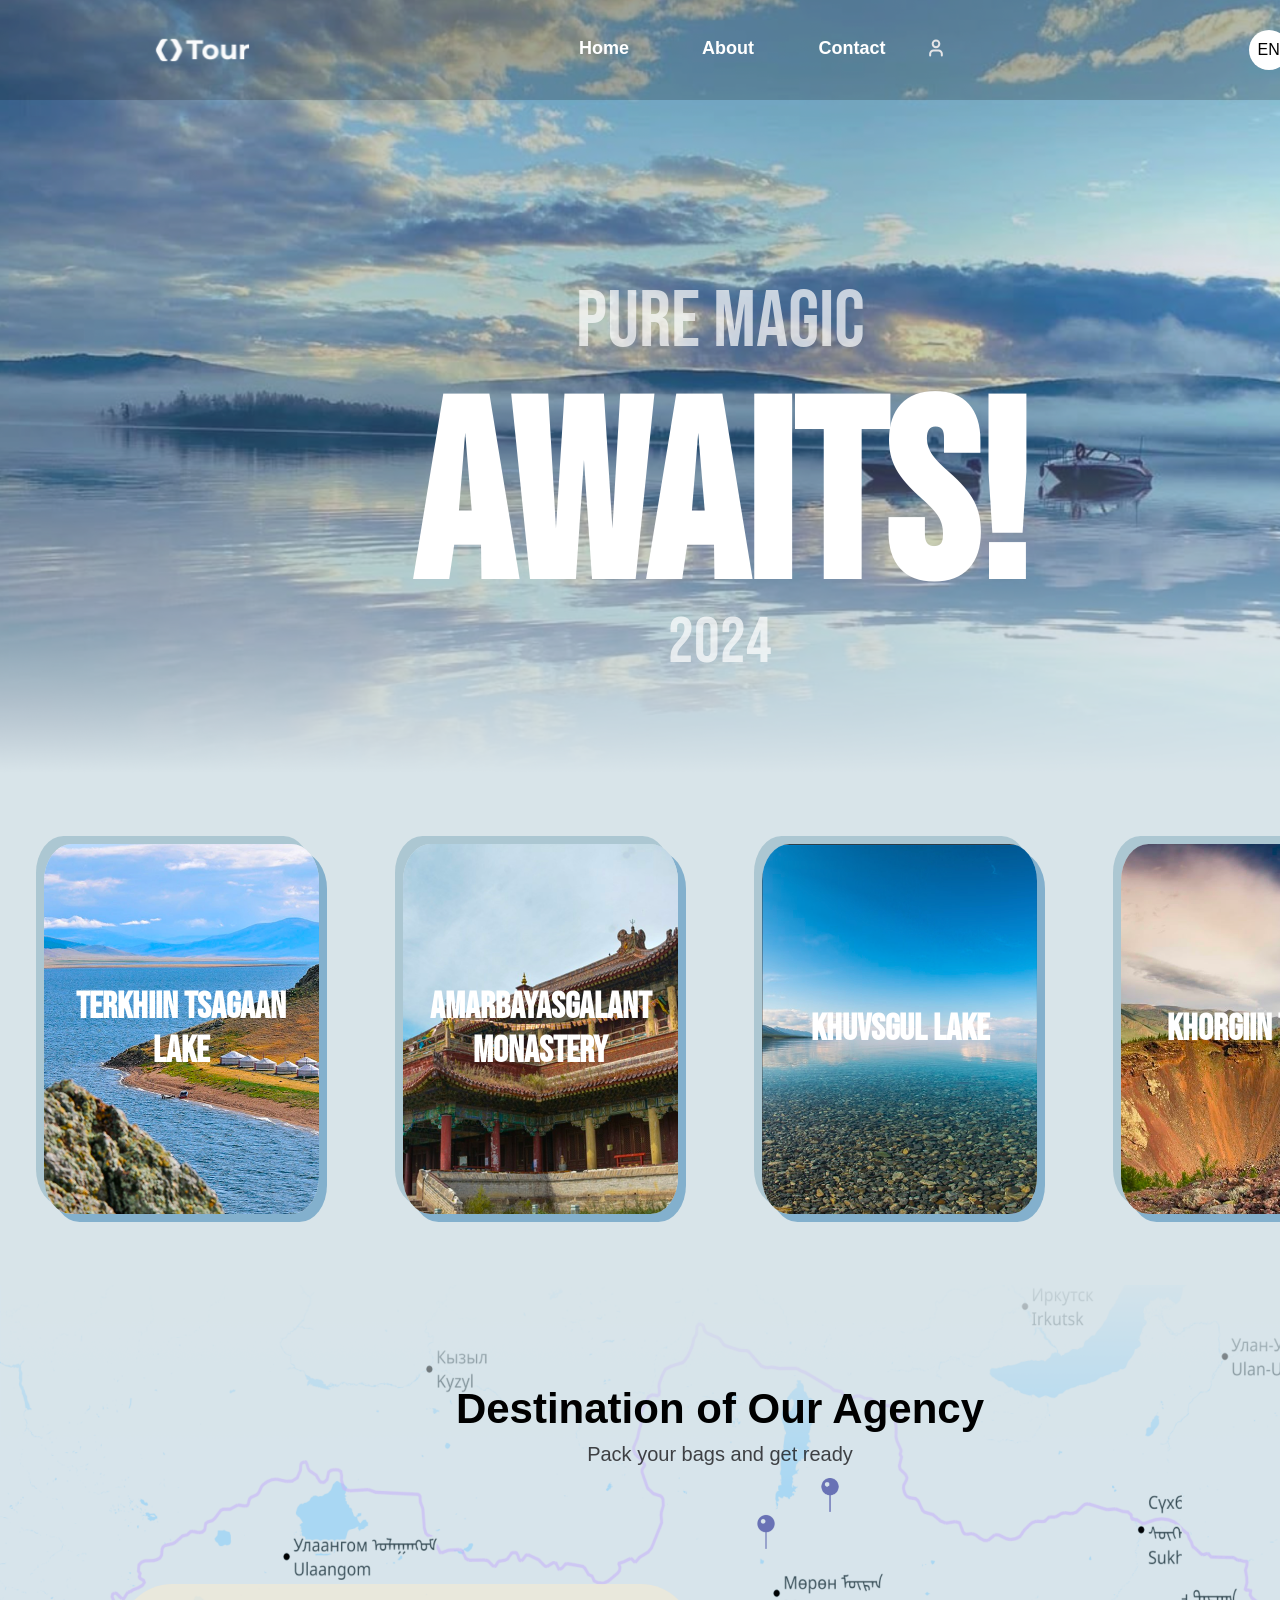
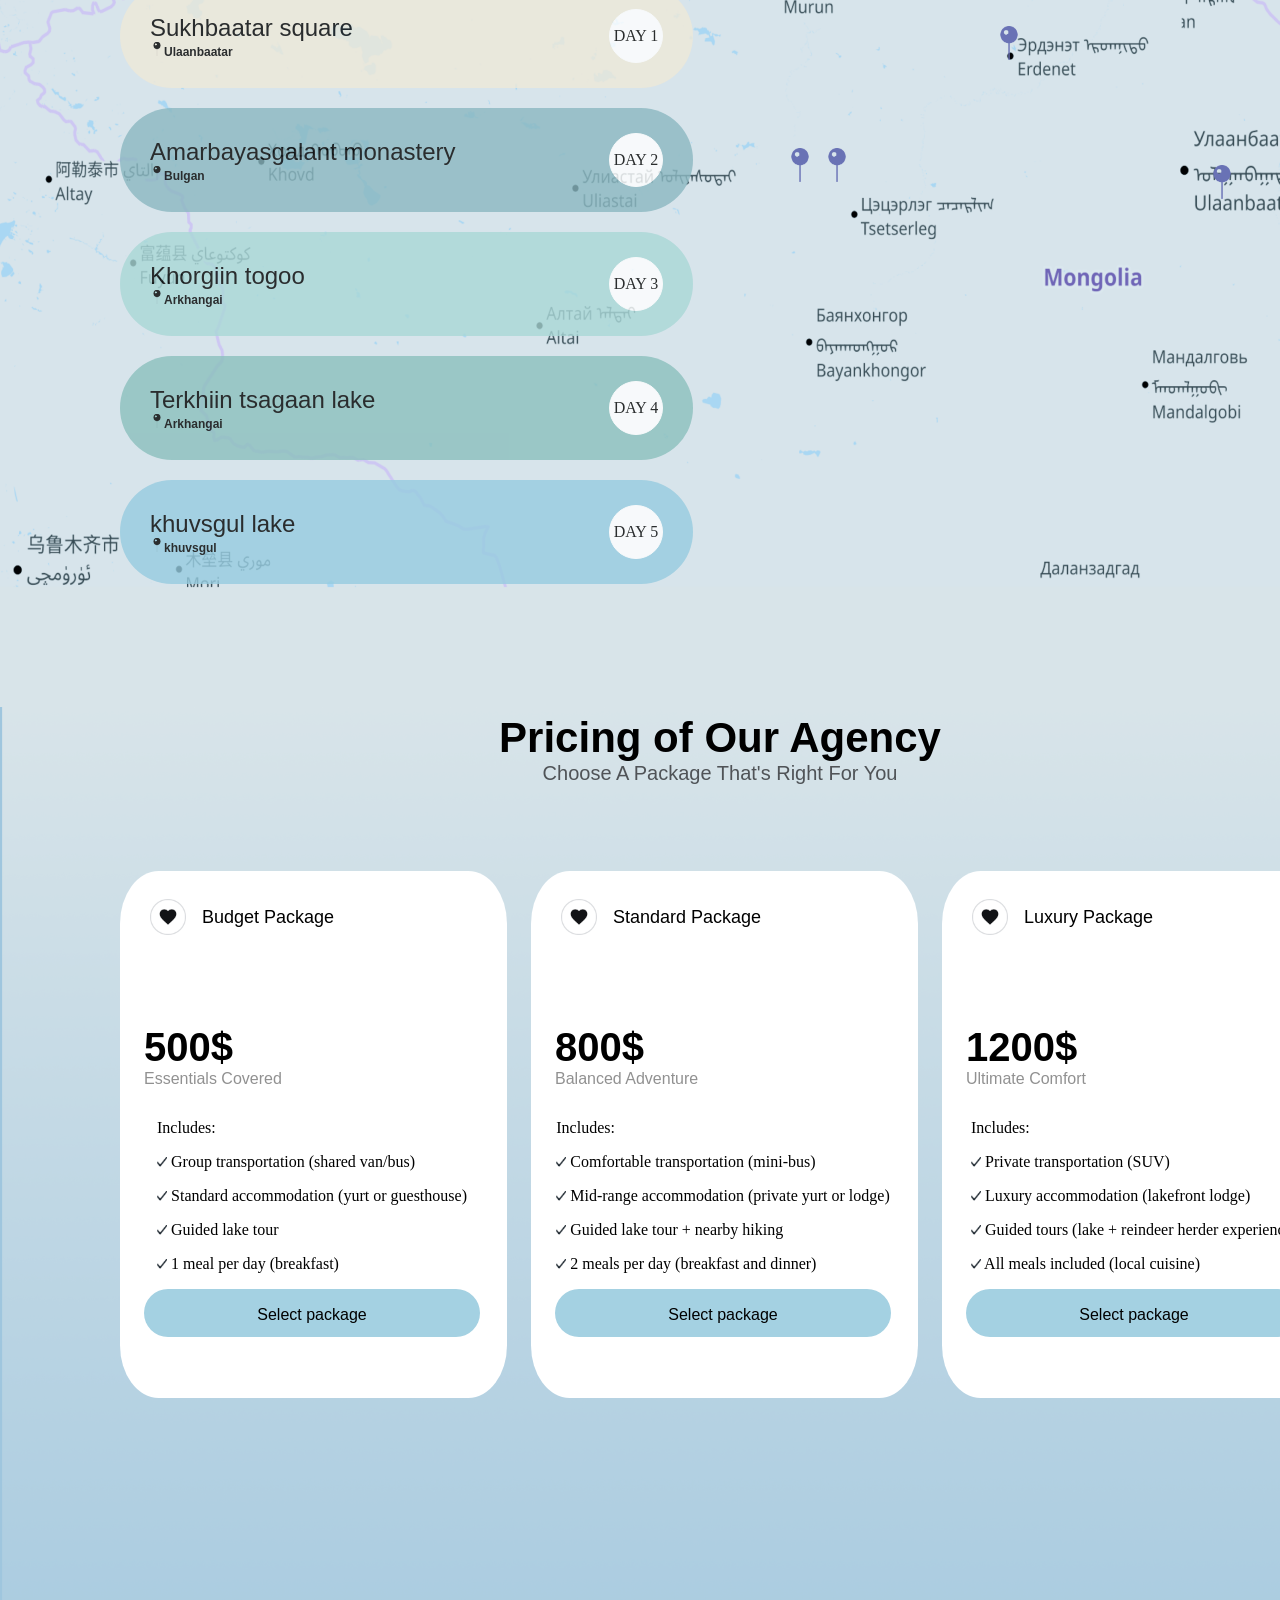
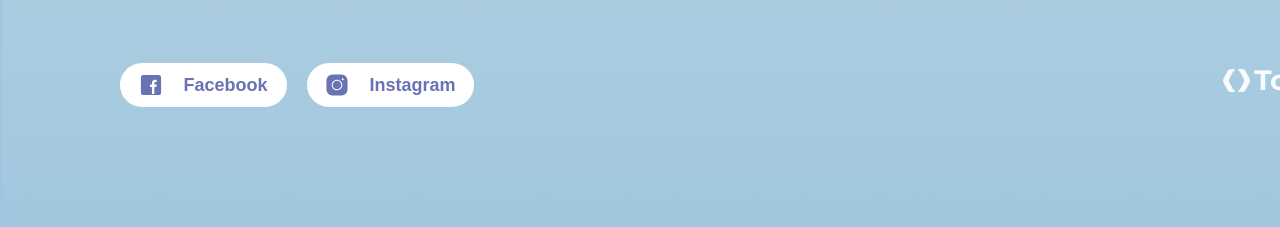
<file: index.html>
<!DOCTYPE html>
<html lang="en">
<head>
    <meta charset="UTF-8">
    <meta name="viewport" content="width=device-width, initial-scale=1.0">
    <title>Document</title>
    <link rel="stylesheet" href="new-v.css" />
</head>
<body>
    <main class="Container">
        <header >
                <img alt="logo" src="image/logo 1.svg" class="logo">
                <div class="navcontainer" >
                    <a href="#hero" class="navtext">Home</a>
                    <a href="#Location" class="navtext" >About</a>
                    <a href="#price" class="navtext" >Contact</a>
                    <nav>
                        <img alt="user_icon" src="image/user.svg" class="userIcon"/>
                    </nav>
                </div>
                <div class="languageChanger">
                    EN
                </div>
        </header>
        <section id="hero">
            <diV class="textContainer">
                    <h3 class="textOne">PURE MAGIC</h3>
                    <h3 class="textTwo">AWAITS!</h3>
                    <h3 class="textThree">2024</h3>
            </diV>
        </section>
        <section id="Location">
            <div class="cardContainer">
                <div class="cardTerkh cartImage">
                    <p class="cardText">TERKHIIN TSAGAAN <br>LAKE</p>
                </div>
                <div class="cardAmar cartImage">
                    <p class="cardText">AMARBAYASGALANT MONASTERY</p>
                </div>
                <div class="cardKhuvsgul cartImage">
                    <P class="cardText">KHUVSGUL LAKE</P>
                </div>
                <div class="cardKhorgo cartImage">
                    <p class="cardText">KHORGIIN TOGOO</p>
                </div>
            </div>

        </section>
        <section>
            <div class="roadMapContainer">
                <div class="mapImage">
                    <div class="mapHeader">
                        <h2 class="mapText1">Destination of Our Agency</h2>
                        <h6 class="mapText2">Pack your bags and get ready</h6>
                    </div>
                    <div class="frame1">
                        <div class="framegap">
                        <div class="leftCon">
                            <div class="leftContainer leftback1  bord" >
                                <div class="smallCon">
                                    <h4 class="LocationInfo">Sukhbaatar square</h4>
                                    <p class="dayCon"> <img src="image/Icon Container 2.png" class="Lpin">Ulaanbaatar</p>
                                </div>
                                <div class="DAY">DAY 1</div>
                            </div>
                            
                            <div class="leftContainer leftback2 bord ">
                                <div class="smallCon">
                                    <h4 class="LocationInfo">Amarbayasgalant monastery</h4>
                                    <p class="dayCon"> <img src="image/Icon Container 2.png" class="Lpin">Bulgan</p>
                                </div>
                                <div class="DAY">DAY 2</div>
                            </div>
                            <div class="leftContainer leftback3 bord">
                                <div class="smallCon">
                                    <h4 class="LocationInfo">Khorgiin togoo</h4>
                                    <p class="dayCon"> <img src="image/Icon Container 2.png" class="Lpin">Arkhangai</p>
                                </div>
                                <div class="DAY">DAY 3</div>
                            </div>
                            <div class="leftContainer leftback4 bord">
                                <div class="smallCon">
                                    <h4 class="LocationInfo">Terkhiin tsagaan lake </h4>
                                    <p class="dayCon"> <img src="image/Icon Container 2.png" class="Lpin">Arkhangai</p>
                                </div>
                                <div class="DAY">DAY 4</div>
                            </div>
                            <div class="leftContainer leftback5 bord">
                                <div class="smallCon">
                                    <h4 class="LocationInfo">khuvsgul lake </h4>
                                    <p class="dayCon"> <img src="image/Icon Container 2.png" class="Lpin">khuvsgul</p>
                                </div>
                                <div class="DAY">DAY 5</div>
                            </div>

                        </div>
                        <div class="rightCon">
                            <div class="SukhPin">
                                <img src="image/MapPin 1 (1).png" alt="pin" class="framepin" >
                                <img src="image/Frame 176 (1).png" alt="sukhee ah" class="sukhee">
                            </div>
                         <div class="amarPin">
                                <img src="image/MapPin 1 (1).png" alt="pin" class="framepin">
                                <img src="image/Frame 177.png" alt="amara" class="amaraa">
                            </div>
                            <div class="KhorgoPin">
                                <img src="image/MapPin 1 (1).png" alt="pin" class="framepin">
                                <img src="image/11111.png" alt="amara" class="horgo">
                            </div>
                            <div class="terkhPin">
                                <img src="image/MapPin 1 (1).png" alt="pin" class="framepin">
                                <img src="image/Frame 178.png" alt="amara" class="terh">
                            </div>
                            <div class="KhuvsgulPin">
                                <img src="image/MapPin 1 (1).png" alt="pin" class="framepin">
                                <img src="image/Frame 179 (1).png" alt="amara" class="huvsgul">
                            </div> 
                        </div>
                        </div>


                    </div>

                </div>

            </div>
        </section>
        <section id="price" class="price">
            <div>
                <div class="priceTitle">
                    <h3 class="pt1"> Pricing of Our Agency</h3>
                    <p class="pt2">Choose A Package That's Right For You</p>
                </div>
                <div class="priceCon">
                    <div class="Pcon1">

                        <div class="package">
                            <img src="image/IconButton 1.png" alt="zurh" class="zurh">
                            <p class="packageT" >Budget Package</p>
                        </div>
                        <div class="content">
                            <div class="dollar">
                                <h3 class="une">500$</h3>
                                <div class="popular">
                                    Essentials Covered
                                </div>
                            </div>
                            <div class="medee">
                                <p> Includes:</p>
                                <diV>
                                <p><img src="image/Vector.png" alt="s"class="zuw" > Group transportation (shared van/bus)</p>
                                <p><img src="image/Vector.png" alt="s"class="zuw" > Standard accommodation (yurt or guesthouse)</p>
                                <p><img src="image/Vector.png" alt="s"class="zuw" > Guided lake tour</p>
                                <p><img src="image/Vector.png" alt="s"class="zuw" > 1 meal per day (breakfast)</p>
                                </diV>
                            </div>
                            <div class="select">
                                <p class="sp">Select package </p>
                            </div>
                        </div>
                    </div>
                    <div class="Pcon1">
                        <div class="package">
                            <img src="image/IconButton 1.png" alt="zurh" class="zurh">
                            <p class="packageT" >Standard Package</p>
                        </div>
                        <div class="content">
                            <div class="dollar">
                                <h3 class="une">800$</h3>
                                <div class="popular">
                                    Balanced Adventure 
                                </div>
                            </div>
                            <div class="medee">
                                <p> Includes:</p>
                                <diV>
                                <p><img src="image/Vector.png" alt="s"class="zuw" > Comfortable transportation (mini-bus)</p>
                                <p><img src="image/Vector.png" alt="s"class="zuw" > Mid-range accommodation (private yurt or lodge)</p>
                                <p><img src="image/Vector.png" alt="s"class="zuw" > Guided lake tour + nearby hiking</p>
                                <p><img src="image/Vector.png" alt="s"class="zuw" > 2 meals per day (breakfast and dinner)</p>
                                </diV>
                            </div>
                            <div class="select">
                                <p class="sp">Select package </p>
                            </div>
                        </div>

                    </div>
                                        <div class="Pcon1">
                        <div class="package">
                            <img src="image/IconButton 1.png" alt="zurh" class="zurh">
                            <p class="packageT" >Luxury Package</p>
                        </div>
                        <div class="content">
                            <div class="dollar">
                                <h3 class="une">1200$</h3>
                                <div class="popular">
                                    Ultimate Comfort    
                                </div>
                            </div>
                            <div class="medee">
                                <p> Includes:</p>
                                <diV>
                                <p style="gap: 30px;"><img src="image/Vector.png" alt="s"class="zuw" > Private transportation (SUV)</p>
                                <p><img src="image/Vector.png" alt="s"class="zuw" > Luxury accommodation (lakefront lodge)</p>
                                <p><img src="image/Vector.png" alt="s"class="zuw" > Guided tours (lake + reindeer herder experience)</p>
                                <p><img src="image/Vector.png" alt="s"class="zuw" > All meals included (local cuisine)</p>
                                </diV>
                            </div>
                            <div class="select">
                                <p class="sp">Select package </p>
                            </div>
                        </div>

                    </div>

                </div>

            </div>
            <footer>
        <div class="tugsgul">
            <div class="social">
                <div class="face">
                    <img src="image/Facebook Icon.svg" class="book">
                    <p class="facebook">Facebook</p>
                </div>
                <div class="insta">
                    <img src="image/Instagram Icon.svg" class="gram">
                    <p class="instagram"> Instagram</p>
                </div>
            </div>
            <Div class="tour">
                <img src="image/logo 1.svg" alt="logo" class="logoshuu">

            </Div>

        </div>

    </footer>
        </section>

    </main>
</body>
</html>
</file>
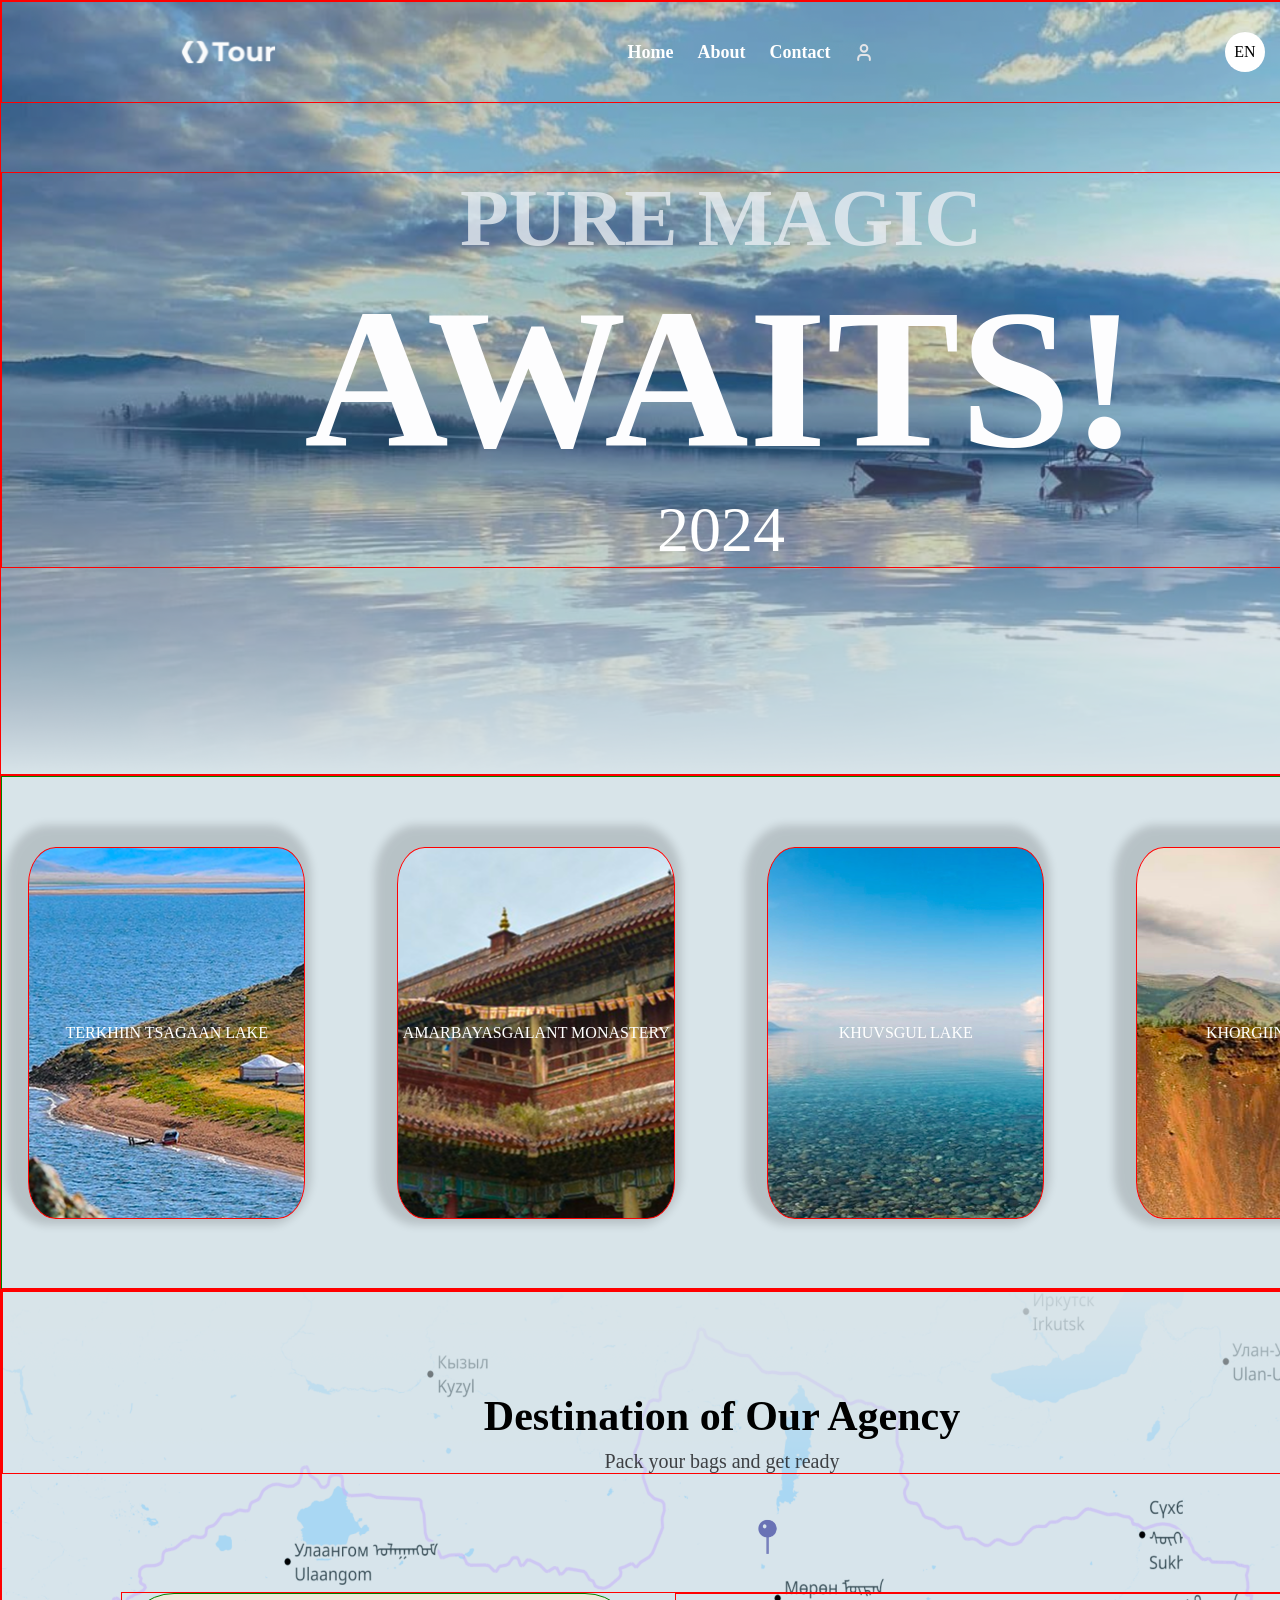
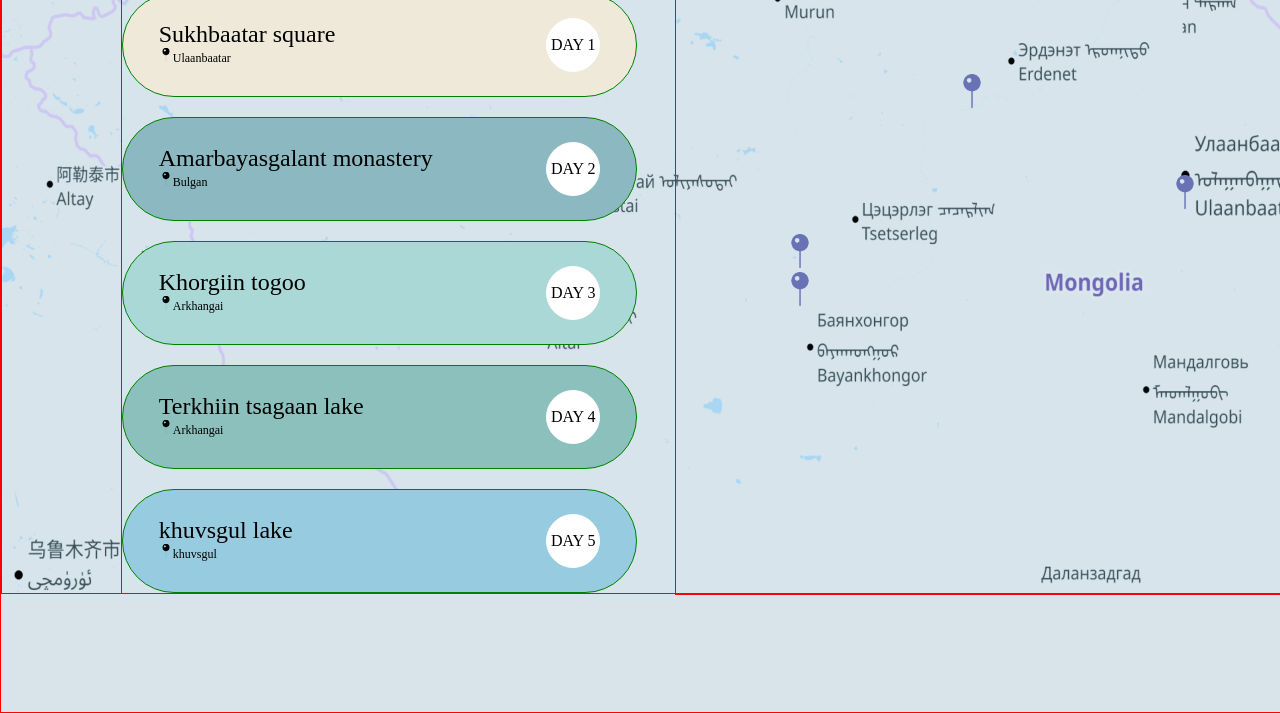
<file: image/pine.html>
<!doctype html>
<html lang="en">
  <head>
    <meta charset="UTF-8" />
    <meta name="viewport" content="width=device-width, initial-scale=1.0" />
    <title>Pinetour</title>
    <link rel="preconnect" href="https://fonts.googleapis.com">
    <link rel="preconnect" href="https://fonts.gstatic.com" crossorigin>
    <link href="https://fonts.googleapis.com/css2?family=Bebas+Neue&display=swap" rel="stylesheet">
    <style>
        .card:hover{filter: brightness(0.7) ;}
        
    </style>
   
  </head>

  <body style="padding: 0px; margin: 0px; background-color: #83b5d3">
    <div
      style="
        height: 773px;
        width: 1440px;
        border: 1px solid red;
        margin: auto;
        background-image: url(HeroImage.png);
      "
    >
      <div
        style="
          border: 1px solid red;
          height: 100px;
          display: flex;
          justify-content: space-around;
          align-items: center;
        "
      >
        <img src="logo 1.svg" alt="logos" style="width: 100px; height: 34px" />
        <div style="display: flex; gap: 24px">
          <p style="color: white; font-size: 18px; font-weight: 600">Home</p>
          <p style="color: white; font-size: 18px; font-weight: 600">About</p>
          <p style="color: white; font-size: 18px; font-weight: 600">Contact</p>
          <img src="user.svg" alt="user icon" />
        </div>
        <div
          style="
            width: 40px;
            height: 40px;
            border-radius: 50%;
            background-color: white;
            display: flex;
            justify-content: center;
            align-items: center;
          "
        >
          EN
        </div>
      </div>
      <div
        style="
          height: 394px;
          margin-inline: auto;
          border: 1px solid red;
          text-align: center;
          margin-top: 69px;
          justify-content: center;
          
        "
      >
        <h3 style="color: #e8edf2; font-size: 80px; font-weight: 600; margin: 0px; opacity: 80%;">
          PURE MAGIC
        </h3>
        <h1 style="color: #fdfdfe; font-size: 200px; font-weight: 600;margin: 0px; padding: 0px;">
          AWAITS!
        </h1>
        <h4 style="color: #ffffff; font-size: 64px; font-weight: 100;margin: 0px;">2024</h4>
      </div>
    </div>
    <div style="width: 1440px;
                height: 512px;
                border: 1px solid red;
                margin: auto;
                background-image: url(Location\ image.png);;">



                <div style="display: flex;
                            flex-wrap: wrap; 
                            gap: 40px;
                            justify-content:space-evenly;
                            align-items:center;
                            height: 100%;
                            text-align: center;
                            
                            ;

                            border: 1px solid green;">
                    
                    <div  class="card" style="width: 275.49px;
                                height: 370px;
                                background-image: url(1.png);
                                margin: auto;
                                border: 1px solid red;
                                border-radius: 10%;
                                color: white;
                                background-position: center;
                                display: flex;
                                justify-content: center;
                                align-items:center;
                                box-shadow: -8px -8px 8px 14px rgba(0, 0, 0, 0.15);
                                
                                ;">TERKHIIN TSAGAAN LAKE</div>
                    <div class="card" style="width: 275.49px;
                                height: 370px;
                                background-image: url(2.png);
                                margin: auto;
                                border: 1px solid red;
                                border-radius: 10%;
                                color: white;
                                background-position: center;
                                display: flex;
                                justify-content: center;
                                align-items:center;
                                box-shadow: -8px -8px 8px 14px rgba(0, 0, 0, 0.15);
                                
                                ;">AMARBAYASGALANT MONASTERY

                    </div>
                    <div class="card" style="width: 275.49px;
                                height: 370px;
                                background-image: url(3.png);
                                margin: auto;
                                border: 1px solid red;
                                border-radius: 10%;
                                color: white;
                                background-position: center;
                                display: flex;
                                justify-content: center;
                                align-items:center;
                                box-shadow: -8px -8px 8px 14px rgba(0, 0, 0, 0.15);
                                
                                ;">KHUVSGUL LAKE 

                    </div>
                    <div class="card" style="width: 275.49px;
                                height: 370px;
                                background-image: url(4.png);
                                margin: auto;
                                border: 1px solid red;
                                border-radius: 10%;
                                color: white;
                                background-position: center;
                                display: flex;
                                justify-content: center;
                                align-items:center;
                                box-shadow: -8px -8px 8px 14px rgba(0, 0, 0, 0.15);
                                
                                ;">KHORGIIN TOGOO

                    </div>
                </div>
    </div>
    <div style="
         height: 1022px;
         width: 1440px;
         border:1px solid red;
         margin: auto;
         background-position: center;
         background-size: cover;
         background-repeat: no-repeat;
         background-image: url(Roadmap\ image.png);">
         <div style="
                    width: 1440px;
                    height: 902px;
                    margin: auto;
                    border: 1px solid red;
                    display: flex;
                    flex-direction: column;
                     ">
         <div style="display: flex;
                     flex-direction: column;
                     align-items: center;
                     padding-top: 100px;
                     border: 1px solid red;
                     margin: 0px;
                     row-gap: 10px;
                     
                     ;"> 
              
              <h2 style="color: #000000 ;font-weight: 600;font-size: 42px; margin: 0px;">Destination of Our Agency</h2>
              <h6 style="color: #18181b;font-weight: 400; font-size: 20px; margin: 0px;opacity: 80%;
              ;">Pack your bags and get ready</h6>
         </div>
         <div style="display: flex;
                     width: 1200px;
                     height: 600px;
                     
                     
                     margin-top: 118px;
                     margin-left: auto;
                     margin-right: auto;
                     border: 1px solid red;
                     ">
                     <div style="display: flex;
                                 gap: 40px
                                 ;">
                      <div style="width: 513px;
                                  height: 600px;
                                  border:1 px solid red;
                                  display: flex;
                                  flex-direction: column;
                                  gap: 20px
                                  ;">
                      <div style="width: 513px;
                                  height: 112px;
                                  display: flex;
                                  align-items: center;
                                  border: 1px solid green;
                                  background-color: #EEE9D9;
                                  border-radius: 100px;
                                  justify-content: space-around
                                  ;">
                                  <div style="width: 316px;
                                              height: 48px;
                                              display: flex;
                                              flex-direction: column;">
                                              <h4 style="font-size: 24px;font-weight: 400;margin: 0px;">Sukhbaatar square</h4>
                                              <P style="font-size: 12px;font-weight: 100;margin: 0px;"> <img style="width: 14px;
                                              height: 14px;;" src="Icon Container 2.png" alt="Location">Ulaanbaatar</P>

                                  </div>
                                  <div style="display: flex;
                                              width: 52px;
                                              height: 52px;
                                              border: 1px solid white;
                                              border-radius: 100px;
                                              justify-content: center;
                                              align-items: center;
                                              background-color: white;
                                              ;">DAY 1

                                  </div>
                      </div>  
                      <div style="width: 513px;
                                  height: 112px;
                                  display: flex;
                                  align-items: center;
                                  border: 1px solid green;
                                  background-color:#8BB8C1;
                                  border-radius: 100px;
                                  justify-content: space-around
                                  ;">
                                  <div style="width: 316px;
                                              height: 48px;
                                              display: flex;
                                              flex-direction: column;">
                                              <h4 style="font-size: 24px;font-weight: 400;margin: 0px;">Amarbayasgalant monastery</h4>
                                              <P style="font-size: 12px;font-weight: 100;margin: 0px;"> <img style="width: 14px;
                                              height: 14px;;" src="Icon Container 2.png" alt="Location">Bulgan</P>

                                  </div>
                                  <div style="display: flex;
                                              width: 52px;
                                              height: 52px;
                                              border: 1px solid white;
                                              border-radius: 100px;
                                              justify-content: center;
                                              align-items: center;
                                              background-color: white;
                                              ;">DAY 2

                                  </div>
                      </div> 
                      <div style="width: 513px;
                                  height: 112px;
                                  display: flex;
                                  align-items: center;
                                  border: 1px solid green;
                                  background-color:#AAD8D7;
                                  border-radius: 100px;
                                  justify-content: space-around
                                  ;">
                                  <div style="width: 316px;
                                              height: 48px;
                                              display: flex;
                                              flex-direction: column;">
                                              <h4 style="font-size: 24px;font-weight: 400;margin: 0px;">Khorgiin togoo</h4>
                                              <P style="font-size: 12px;font-weight: 100;margin: 0px;"> <img style="width: 14px;
                                              height: 14px;;" src="Icon Container 2.png" alt="Location">Arkhangai</P>

                                  </div>
                                  <div style="display: flex;
                                              width: 52px;
                                              height: 52px;
                                              border: 1px solid white;
                                              border-radius: 100px;
                                              justify-content: center;
                                              align-items: center;
                                              background-color: white;
                                              ;">DAY 3

                                  </div>
                      </div> 
                      <div style="width: 513px;
                                  height: 112px;
                                  display: flex;
                                  align-items: center;
                                  border: 1px solid green;
                                  background-color:#8BC0BD ;
                                  border-radius: 100px;
                                  justify-content: space-around
                                  ;">
                                  <div style="width: 316px;
                                              height: 48px;
                                              display: flex;
                                              flex-direction: column;">
                                              <h4 style="font-size: 24px;font-weight: 400;margin: 0px;">Terkhiin tsagaan lake</h4>
                                              <P style="font-size: 12px;font-weight: 100;margin: 0px;"> <img style="width: 14px;
                                              height: 14px;;" src="Icon Container 2.png" alt="Location">Arkhangai</P>

                                  </div>
                                  <div style="display: flex;
                                              width: 52px;
                                              height: 52px;
                                              border: 1px solid white;
                                              border-radius: 100px;
                                              justify-content: center;
                                              align-items: center;
                                              background-color: white;
                                              ;">DAY 4

                                  </div>
                      </div> 
                      <div style="width: 513px;
                                  height: 112px;
                                  display: flex;
                                  align-items: center;
                                  border: 1px solid green;
                                  background-color: #97CCE0;
                                  border-radius: 100px ;
                                  justify-content: space-around
                                  ;">
                                  <div style="width: 316px;
                                              height: 48px;
                                              display: flex;
                                              flex-direction: column;">
                                              <h4 style="font-size: 24px;font-weight: 400;margin: 0px;">khuvsgul lake</h4>
                                              <P style="font-size: 12px;font-weight: 100;margin: 0px;"> <img style="width: 14px;
                                              height: 14px;;" src="Icon Container 2.png" alt="Location">khuvsgul </P>

                                  </div>
                                  <div style="display: flex;
                                              width: 52px;
                                              height: 52px;
                                              border: 1px solid white;
                                              border-radius: 100px;
                                              justify-content: center;
                                              align-items: center;
                                              background-color: white;
                                              ;">DAY 5

                                  </div>
                      </div>          

                    </div>
                    <div style="width: 647px;
                                  height: 600px;
                                  border: 1px solid red;
                                  

                                  ;">
                                  <div>
                                    <div style  ="
                                                 position:relative;
                                                 left: 492px;
                                                 top: 181px;"> <img src="MapPin 1 (1).png" alt="map pin " style="width: 34px;height: 34px;;">
                                    </div>
                                     <div style="
                                                 position:relative;
                                                 left: 279px;
                                                 top: 42px;"> <img src="MapPin 1 (1).png" alt="map pin " style="width: 34px;height: 34px;;">
                                    </div>
                                     <div style="
                                                 position:relative;
                                                 left: 107px;
                                                 top: 164px;"> <img src="MapPin 1 (1).png" alt="map pin " style="width: 34px;height: 34px;;">
                                    </div>
                                     <div style="
                                                 position:relative;
                                                 left: 107px;
                                                 top: 164px;"> <img src="MapPin 1 (1).png" alt="map pin " style="width: 34px;height: 34px;;">
                                    </div>
                                     <div style="

                                                 position:relative;
                                                 left: 75px;
                                                 top: -226px;"> <img src="MapPin 1 (1).png" alt="map pin " style="width: 34px;height: 34px;;">
                                    </div>
                                  </div>
                         
                      </div>
                     </div>

         </div>
         </div>
    </div>
  </body>
</html>
</file>
<file: new-v.css>
@import url("https://fonts.googleapis.com/css2?family=Bebas+Neue&display=swap");
body {
  margin: 0px;
  padding: 0px;
  box-sizing: border-box;
}
html{
  scroll-behavior: smooth;
}
.Container {
  width: 1440px;
  margin-inline: auto;
}
#hero {
  background-image: url(image/HeroImage.png);
  height: 773px;
  background-repeat: no-repeat;
  background-size: contain;
  display: flex;
  align-items: center;
}
header {
  display: flex;
  justify-content: space-around;
  height: 100px;
  align-items: center;
  position: fixed;
  width: 1440px;
  top: 0px;
  background-color:rgba(0, 0, 0, 0.19);
  z-index: 9999;
  ;
}
.logo {
  width: 100px;
  height: 34px;
}
.userIcon {
  width: 20px;
  height: 20px;
}
.navcontainer {
  display: flex;
  gap: 24px;
}
.navtext {
  color: white;
  width: 100px;
  font-family: "inter", sans-serif;
  font-size: 18px;
  font-weight: 600;
  text-decoration: none;

  display: flex;
  justify-content: center;
}
.languageChanger {
  width: 40px;
  height: 40px;
  border-radius: 50%;
  display: flex;
  background-color: white;
  justify-content: center;
  align-items: center;
  font-family: "inter", sans-serif;
}
.textContainer {
  display: flex;
  justify-content: center;
  align-items: center;
  flex-direction: column;
  margin-inline: auto;
  margin-top: 169px;
  height: 394px;

  color: white;
}
.textOne {
  height: 80px;
  font-size: 80px;
  font-weight: 400;
  font-family: "Bebas neue", sans-serif;
  margin: 0px;
  opacity: 0.7;
}
.textTwo {
  height: 250px;
  font-size: 250px;
  font-weight: 600;
  font-family: "Bebas neue", sans-serif;
  margin: 0px;
}
.textThree {
  height: 64px;
  font-size: 64px;
  font-weight: 400;
  font-family: "Bebas neue", sans-serif;
  margin: 0px;
  opacity: 0.7;
}
#Location {
  background-image: url(image/Location\ image.png);
  width: 1440px;
  height: 512px;
  margin: auto;
}

.cardContainer {
  display: flex;
  flex-wrap: wrap;
  gap: 40px;
  justify-content: space-evenly;
  align-items: center;
  height: 100%;
  text-align: center;
}

.cardTerkh {
  background-image: url(image/1.png);
}
.cartImage {
  width: 275.49px;
  height: 370px;
  background-size: cover;
  border-radius: 10%;
  color: white;
  display: flex;
  justify-content: center;
  align-items: center;
  box-shadow: -8px -8px #29728B40 , 8px 8px #1F72AA75 ;
}
.cartImage:hover {
  filter: brightness(0.7);
}
.cardAmar {
  background-image: url(image/2.png);
}
.cardKhuvsgul {
  background-image: url(image/3.png);
}
.cardKhorgo {
  background-image: url(image/4.png);
}
.cardText {
  font-size: 37px;
  font-weight: 700;
  font-family: "Bebas neue", sans-serif;
}
.roadMapContainer {
  height: 1022px;
  width: 1440px;
  margin: auto;
  background-position: center;
  background-size: cover;
  background-repeat: no-repeat;
  background-image: url(image/Roadmap\ image.png);
}
.mapImage {
  width: 1440px;
  height: 902px;
  margin: auto;
  display: flex;
  flex-direction: column;
}
.mapHeader {
  display: flex;
  flex-direction: column;
  align-items: center;
  padding-top: 100px;
  margin: 0px;
  row-gap: 10px;
}
.mapText1 {
  color: #000000;
  font-family: "Inter", sans-serif;
  font-weight: 600;
  font-size: 42px;
  margin: 0px;
}
.mapText2 {
  color: #18181b;
  font-family: "Inter", sans-serif;
  font-weight: 400;
  font-size: 20px;
  margin: 0px;
  opacity: 80%;
}
.frame1 {
  display: flex;
  width: 1200px;
  height: 640px;
  margin-top: 118px;
  margin-left: auto;
  margin-right: auto;
}
.framegap {
  display: flex;
  gap: 80px;
}
.leftCon {
  width: 513px;
  height: 600px;
  display: flex;
  flex-direction: column;
  gap: 20px;
}
.leftContainer {
  width: 513px;
  height: 112px;
  display: flex;
  align-items: center;
  border-radius: 100px;
  justify-content: space-between;
  padding-inline: 30px;
}
.leftback1 {
  background-color: #eee9d9;
  opacity: 0.8;
}
.leftback2 {
  background-color: #8bb8c1;
opacity: 0.8;
}
.leftback3 {
  background-color: #aad8d7;
opacity: 0.8;
}
.leftback4 {
  background-color: #8bc0bd;
opacity: 0.8;
}
.leftback5 {
  background-color: #97cce0;
opacity: 0.8;
}
.smallContainer {
  width: 316px;
  height: 48px;
  display: flex;
  flex-direction: column;
}
.LocationInfo {
  font-family: "Inter", sans-serif;
  font-size: 24px;
  font-weight: 400;
  margin: 0px;
}
.dayCon {
  font-family: "montserrat", sans-serif;
  font-size: 12px;
  font-weight: 700;
  margin: 0px;
}
.Lpin {
  width: 14px;
  height: 14px;
}
.DAY {
  display: flex;
  width: 52px;
  height: 52px;
  border: 1px solid white;
  border-radius: 100px;
  justify-content: center;
  align-items: center;
  background-color: white;
}
.rightCon {
  width: 647px;
  height: 600px;
  margin: 0px;
  position: relative;
  
}

.SukhPin {
  position: absolute;
  left: 492px;
  top: 181px;
}
.framepin {
  width: 34px;
  height: 34px;
}
.sukhee {
  width: 245px;
  height: 245px;
  display:none;
  position: absolute;
  left: -100px;
  top: -70px;

}
.amarPin {
  position: absolute;
  left: 279px;
  top: 42px;

}
.amaraa{
  width: 245px;
  height: 245px;
  display: none;
  position: absolute;
  left: -50px;
  top: -100px;
}

.KhorgoPin {
  position: absolute;
  left: 107px;
  top: 164px;
}
.horgo{
  width: 245px;
  height: 245px;
  display: none;
  position: absolute;
  left: -100px;
  top: -100px;
}
.terkhPin {
 
  position: absolute;
  left: 70px;
  top: 164px;
}
.terh{
  width: 245px;
  height: 245px;
  display: none;
  position: absolute;
  left: -70px;
  top: -100px;
}
.KhuvsgulPin {
  position: absolute;
  left: 100px;
  top: -106px;
}
.huvsgul{
  width: 245px;
  height: 245px;
  display: none;
  position: absolute;
  left: -100px;
  top: -100px;
}

  

.bord:hover{
  border: 3px solid white;
}

.frame1:has( .leftback1:hover) .sukhee{
  display: block;
}

.frame1:has(.leftback2:hover) .amaraa{
  display: block;
 
}
.frame1:has(.leftback3:hover) .horgo{
  display: block;

}
.frame1:has(.leftback4:hover) .terh{
  display: block;
}
.frame1:has(.leftback5:hover) .huvsgul{
  display: block;
}
.price{
  background-image:url(image/Price&Footer\ image.png);
  width: 1440px;
  height: 1120px;
}
.priceTitle{
  display: flex;
  justify-content: center;
  align-items: center;
  flex-direction: column;
  height: 85px;
  ;
}
.pt1{
  font-size: 42px;
  font-weight: 600;
  font-family: "Inter",sans-serif;
  margin: 0px;
}
.pt2{
  font-size: 20px;
  font-weight: 400;
  font-family: "Inter",sans-serif;
  margin: 0px;
  color: #18181B;
  opacity: 70%;
}
.priceCon{
  display: flex;
  width: 1200px;
  height: 527px;
  margin-left: auto;
  margin-right: auto;
  margin-top: 79px;
  justify-content: space-around;
  align-items: center;
  gap: 24px


  ;
}
.Pcon1{
  width: 387px;
  height: 527px;
  border-radius: 10%;
  background-color: white;
  display: flex;
  flex-direction: column;
}
.package{
  width: 384px;
  height: 92px;
  display: flex;
  align-items: center;
  gap: 16px;
  margin-left: 30px;
  margin-right: 30px;

}
.zurh{
  width: 36px;
  height: 36px;
}
.packageT{
  font-size: 18px;
  font-family: "Inter",sans-serif;
  font-weight: 400;
}
.content{
  width: 384px;
  height: 435px;
  display: flex;
  justify-content: center;
  flex-direction: column;
  align-items: center;
  

}
.dollar{
  width: 336px;
  height: 78px;
  display: flex;
  justify-content: start;
  flex-direction: column;
}
.une{
  font-size: 40px;
  font-weight: 600;
  font-family: "motserrat",sans-serif;
  margin: 0px;
}
.popular{
  font-size: 16px;
  font-family: "inter",sans-serif;
  font-weight: 400;
  margin: 0px;
  color: #919191;
}
.zuw{
  width: 10px;
  height: 10px;
}
.select{
  width: 336px;
  height: 48px;
  background-color:#A4D1E2;
  border-radius: 30px ;
  display: flex;
  justify-content: center;
}
.sp{
  font-size: 16px;
  font-family: "inter",sans-serif;
  font-weight: 400;
  line-height: 20px;
}
.Pcon1:hover{
  box-shadow: 10px 10px #A4D1E2, -10px -10px #9FC6DE;
}
.Pcon1:hover  .select{
  background-color: black;
  color: white;
}
.tugsgul{
  width: 1440;
  height: 204;
  display: flex;
  justify-content: space-between;
  margin-top: 265px;
  margin-left: 120px;
  margin-right: 120px;
}
.social{
  width: 354px;
  height: 44px;
  display: flex;
  flex-direction: row;
  gap: 20px;
}
.face{
  display: flex;
  align-items: center;
  justify-content: center;
  gap: 20px;
  width: 167px;
  height: 44px;
  background-color: white;
  border-radius: 100px;
}
.book{
  width: 24px;
  height: 24px;
}
.facebook{
  font-size: 18px;
  font-family: "Montserrat",sans-serif;
  font-weight: 700;
  font-style: bold;
  color: #6972B5;
}
.insta{
  display: flex;
  align-items: center;
  justify-content: center;
  gap: 20px;
  width: 167px;
  height: 44px;
  background-color: white;
  border-radius: 100px;
}
.gram{
  width: 24px;
  height: 24px;
}
.instagram{
  font-size: 18px;
  font-family: "Montserrat",sans-serif;
  font-weight: 700;
  font-style: bold;
  color: #6972B5;
}
.logoshuu{
  width: 101;
  height: 35px;
}
</file>
